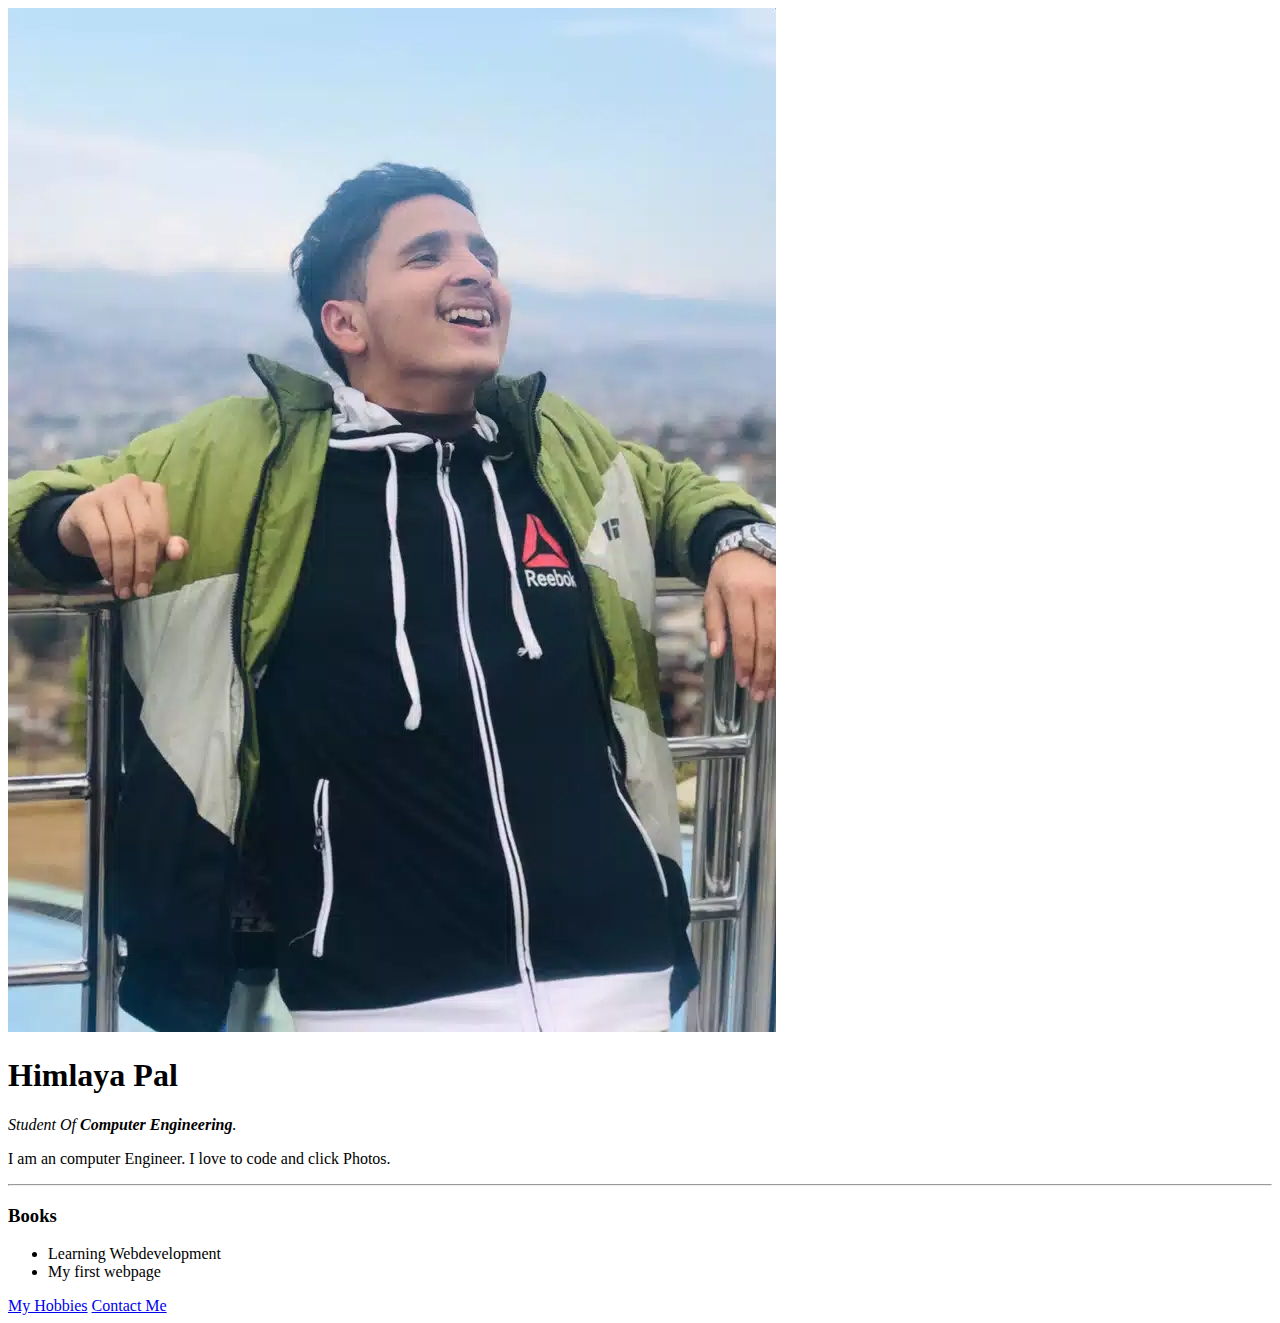
<file: index.html>
<!DOCTYPE html>
<html>

<head>
  <meta charset="utf-8">
  <title>Himalaya's Personal Site</title>
</head>

<body>
  <img src="author.jpg" alt="himalaya profile picture">
  <h1>Himlaya Pal</h1>
  <p><em>Student Of <strong>Computer Engineering</strong>.</em></p>
  <p>I am an computer Engineer. I love to code and click Photos.</p>
  <hr>
  <h3>Books</h3>
  <ul>
    <li>Learning Webdevelopment</li>
    <li>My first webpage</li>
  </ul>
  <a href="hobbies.html">My Hobbies</a>
  <a href="contactme.html">Contact Me</a>


</body>

</html>
</file>
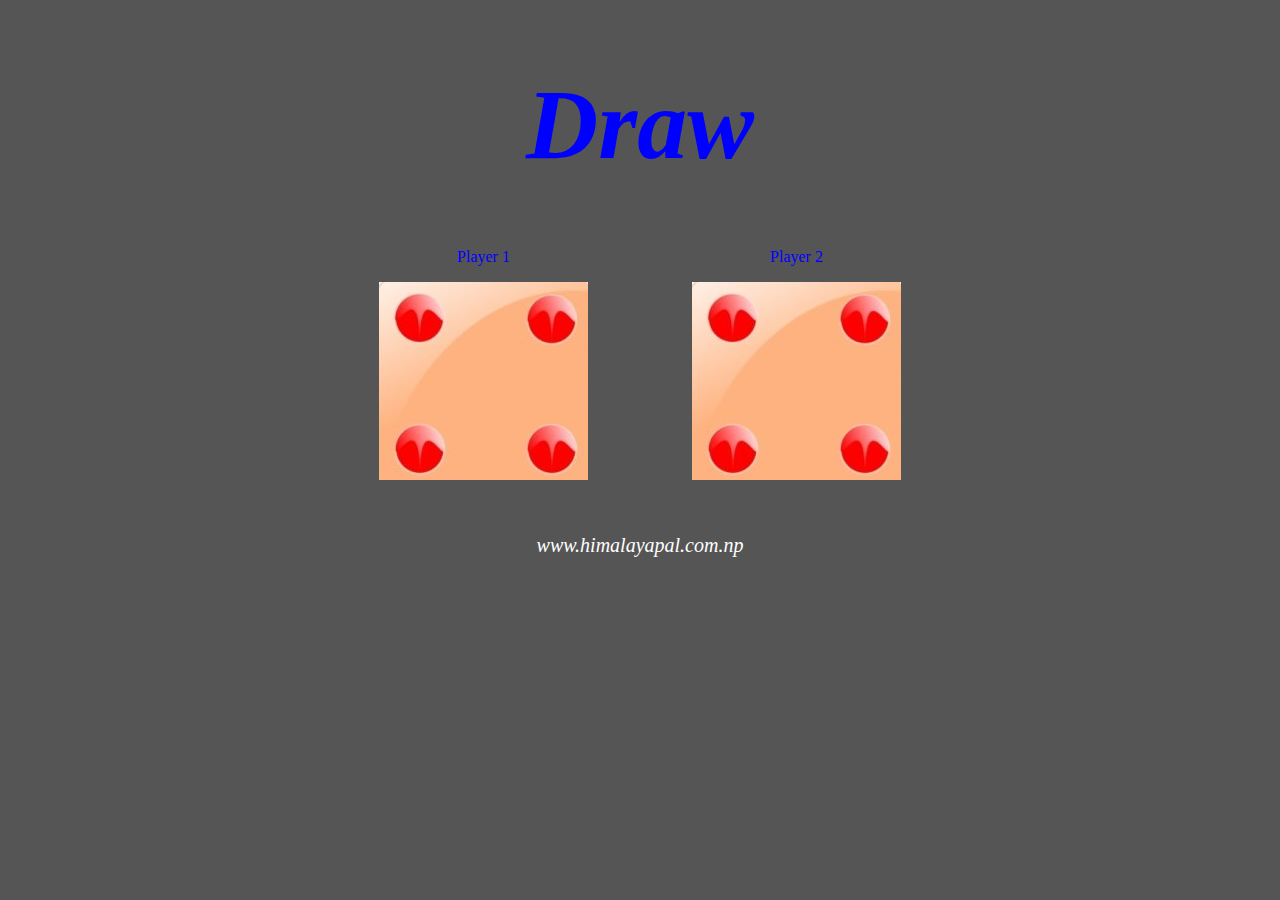
<file: Dice Game/index.html>
<!DOCTYPE html>
<html lang="en" dir="ltr">
  <head>
    <meta charset="utf-8">
    <title>Dicee</title>
    <link rel="stylesheet" href="styles.css">
  </head>
  <body>
    <div class="container">
      <h1>Refresh Me</h1>
      <div class="dice">
        <p>Player 1</p>
        <img class="img1" src="image/dice6.png" >

      </div>
      <div class="dice">
        <p>Player 2</p>
<img class="img2" src="image/dice6.png">
      </div>

    </div>
<script src="index.js" charset="utf-8"></script>
  </body>
  <footer>www.himalayapal.com.np</footer>
</html>
</file>
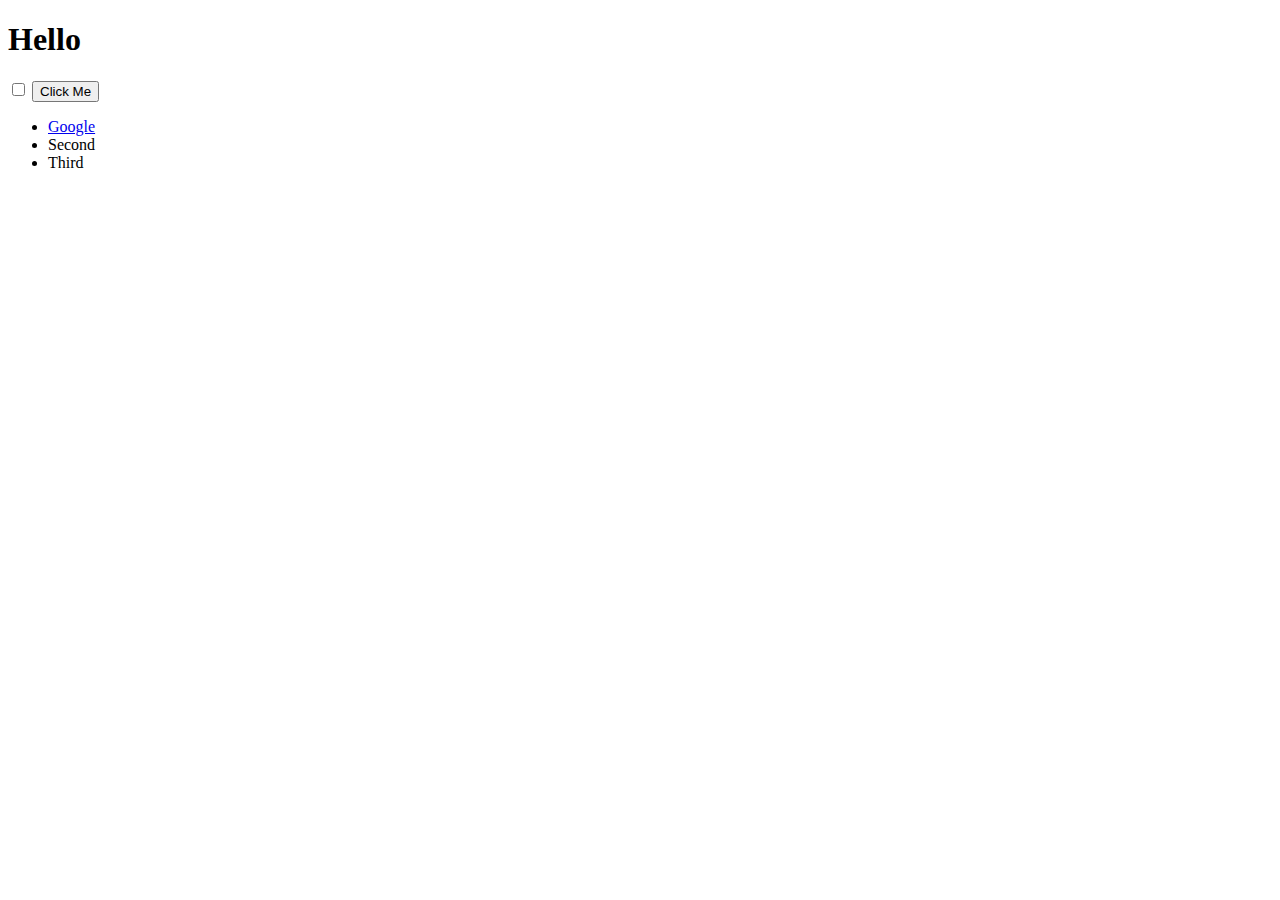
<file: DOB/index.html>
<!DOCTYPE html>
<html lang="en" dir="ltr">
  <head>
    <meta charset="utf-8">
    <title>My Website</title>
    <link rel="stylesheet" href="style.css">
  </head>
  <body>
    <h1 id="title"><strong>Hello</strong></h1>
    <input type="checkbox">
    <button class="btn">Click Me</button>
    <ul id="list">
      <li class="item">
        <a href="www.google.com">Google</a>
      </li>
      <li class="item">Second</li>
      <li class="item">Third</li>
    </ul>
  <script src="index.js" charset="utf-8"></script>
  </body>
</html>
</file>
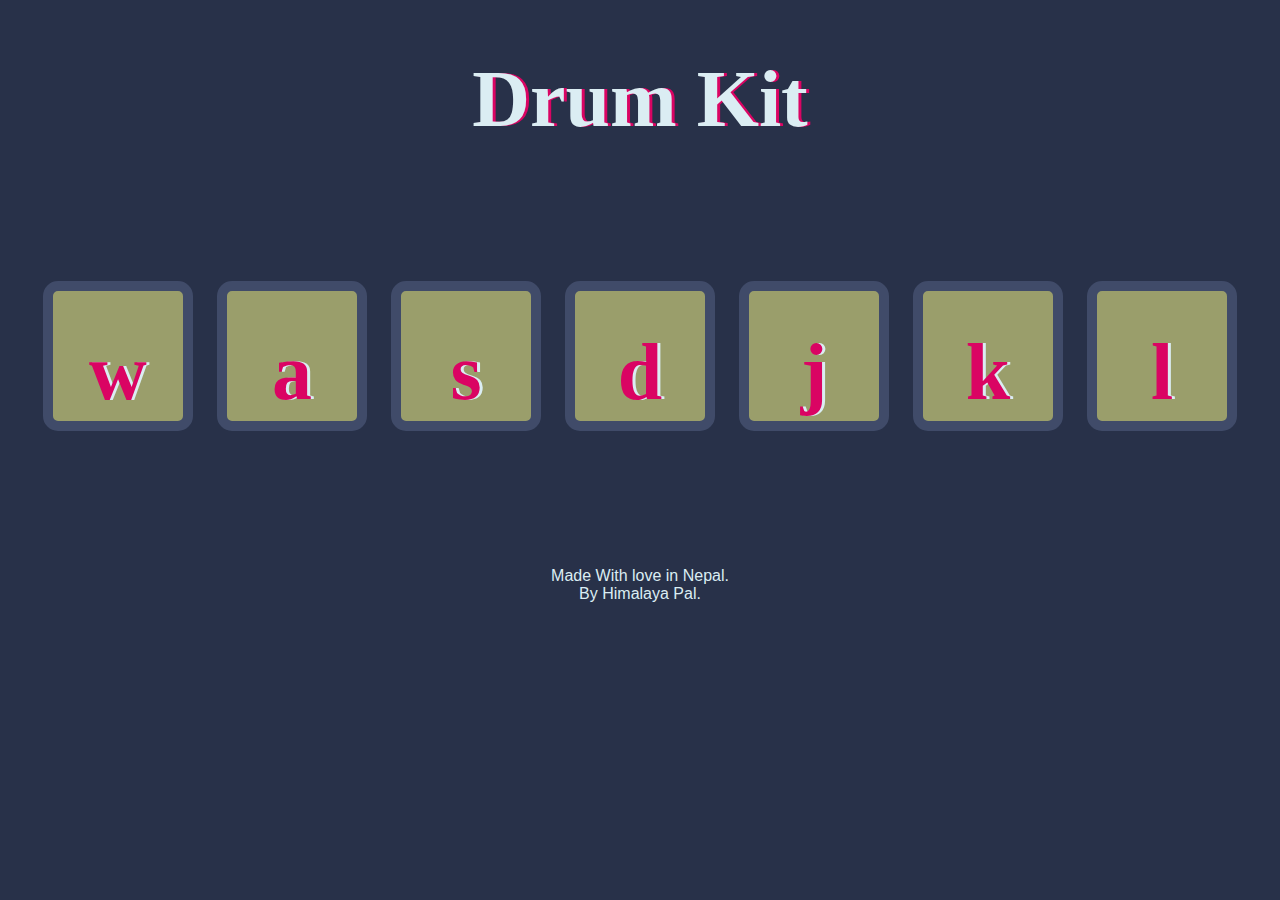
<file: Drum Project/index.html>
<!DOCTYPE html>
<html lang="en" dir="ltr">
  <head>
    <meta charset="utf-8">
    <title class="a">Drum Kit</title>
    <link rel="stylesheet" href="style.css">
  </head>
  <body>
    <h1 id="title">Drum Kit</h1>
    <div class="set">
      <button class="w drum">w</button>
      <button class="a drum">a</button>
      <button class="s drum">s</button>
      <button class="d drum">d</button>
      <button class="j drum">j</button>
      <button class="k drum">k</button>
      <button class="l drum">l</button>
    </div>

  <script src="index.js" charset="utf-8"></script>
  </body>
  <footer>
    Made With love  in Nepal.
    <br />By Himalaya Pal.
  </footer>
</html>
</file>
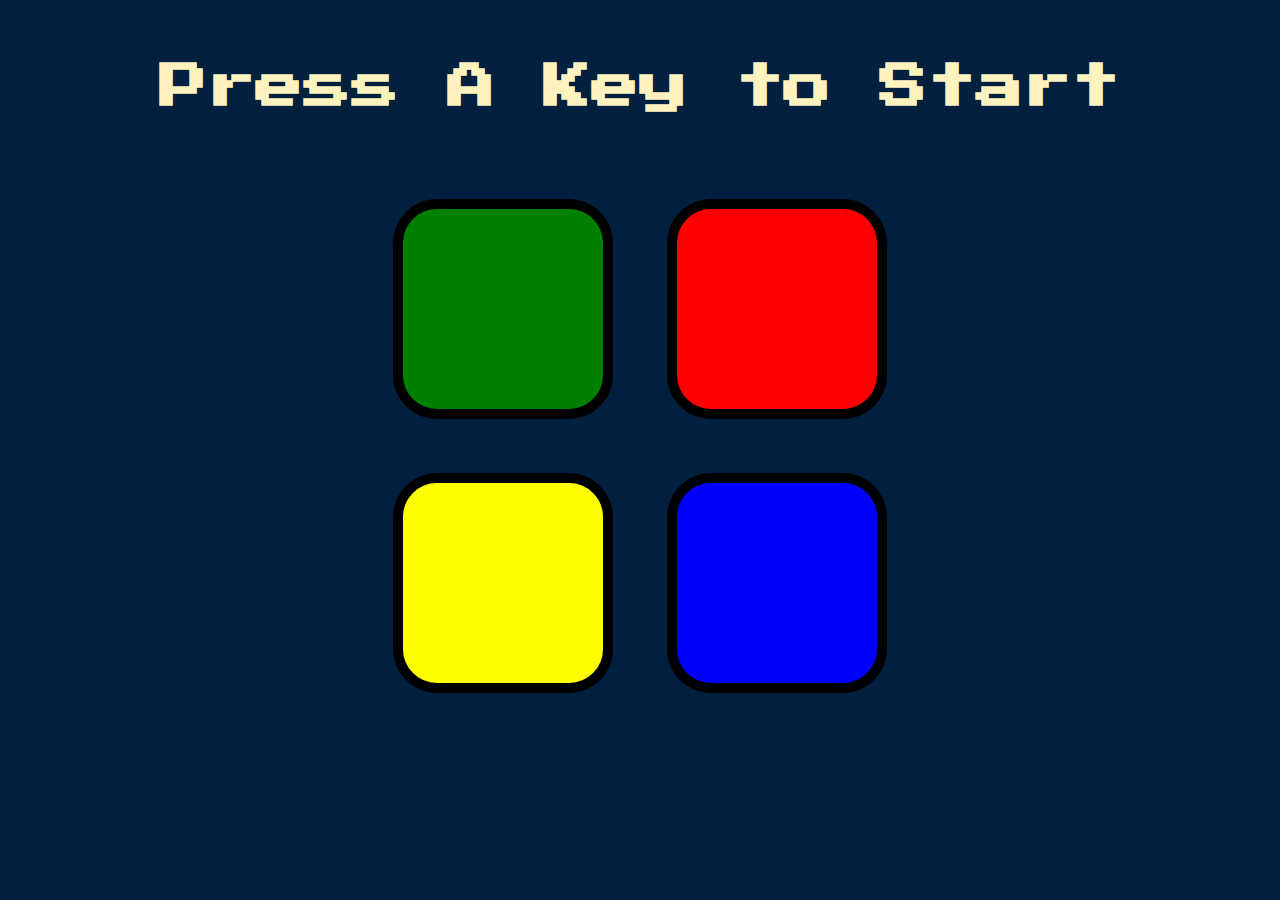
<file: simon game/index.html>
<!DOCTYPE html>
<html lang="en" dir="ltr">

<head>
  <meta charset="utf-8">
  <title>Simon</title>
  <link rel="stylesheet" href="styles.css">
  <link href="https://fonts.googleapis.com/css?family=Press+Start+2P" rel="stylesheet">
</head>

<body>
  <h1 id="level-title">Press A Key to Start</h1>
  <div class="container">
    <div lass="row">

      <div type="button" id="green" class="btn green">

      </div>

      <div type="button" id="red" class="btn red">

      </div>
    </div>

    <div class="row">

      <div type="button" id="yellow" class="btn yellow">

      </div>
      <div type="button" id="blue" class="btn blue">

      </div>

    </div>

  </div>

  <script src="jquery-3.5.0.js"></script>
  <script src="game.js" charset="utf-8"></script>

</body>

</html>
</file>
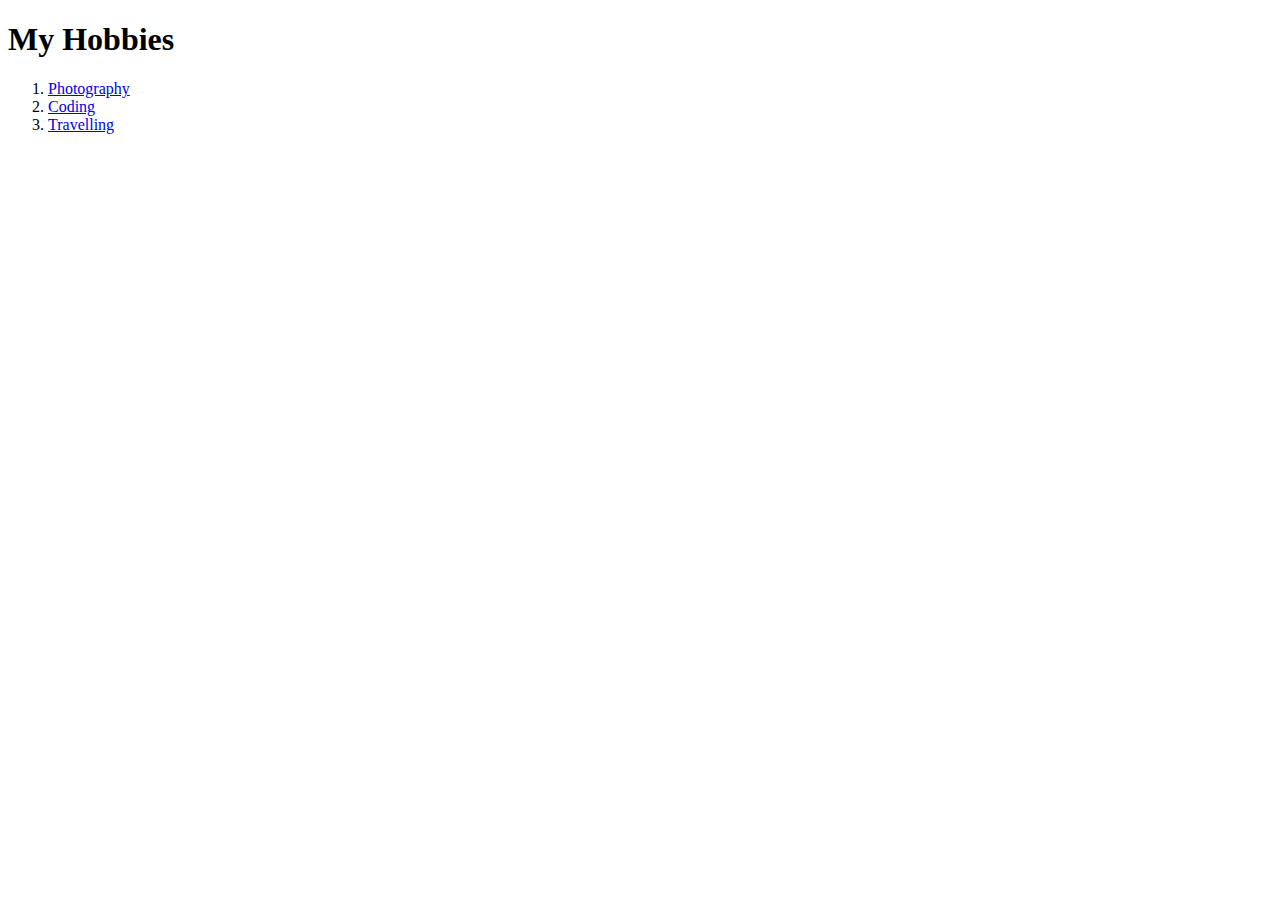
<file: hobbies.html>
<!DOCTYPE html>
<html>
<head>
	<title>My Hobbies</title>
</head>
<body>
 <h1>My Hobbies</h1>
    <ol>
    	<li><a href="himalayapal.com.np"> Photography</a></li>
    	<li><a href="himalayapal.com.np">Coding</a> </li>
    	<li><a href="himalayapal.com.np">Travelling</a></li>
    </ol>
</body>
</html>
</file>
<file: Dice Game/styles.css>
body{
  margin: 0;
  text-align: center;
  background-color:#555;
}
.container h1{
width: 100%;
text-decoration-style: wavy;
font-style: italic;
font-family:cursive;
font-size: 100px;
margin-bottom: 0px;
color: blue;
}
.container p{
  color: blue;
}
.dice{
  display: inline-block;
  padding: 50px;
  margin-top: 0px;
}
footer{
  font-size: 20px;
  font-style: italic;
  color: white;
}
img{
  background-color: #555;
}
</file>
<file: DOB/style.css>
.huge{
  font-size: 10rem;
  color:  red;
  font-weight: bold;
}
</file>
<file: Drum Project/style.css>
body{
  text-align: center;
  background-color: #283149;

}
h1{
  font-size: 5rem;
  color: #DBEDF3;
  font-family: "Arvo", cursive;
  text-shadow: 3px 0 #DA0463;
}

.set{
  margin: 10% auto;
}
.red{
  color: red;
}
.pressed{
  box-shadow: 0 3px 4px 0 #DBEDF3;
  opacity: 0.5;
}
.drum{
  outline: none;
  border:10px solid #404B69;
  font-size: 5rem;
  font-family: "Arvo" ,cursive;
  line-height: 2;
  font-weight: 900;
  color: #DA0463;
  text-shadow: 3px 0 #DBEDF3;
  border-radius:15PX;
  display: inline-block;
  width: 150PX;
  height: 150px;
  text-align: center;
  margin: 10px;
}
footer{
  color: #DBEDF3;
  font-family: sans-serif;
}
.w , .a , .s , .d , .j , .k , .l{
  background-color: #ff88;
}
</file>
<file: simon game/styles.css>
body {
  text-align: center;
  background-color: #011F3F;
}

#level-title {
  font-family: 'Press Start 2P', cursive;
  font-size: 3rem;
  margin:  5%;
  color: #FEF2BF;
}

.container {
  display: block;
  width: 50%;
  margin: auto;

}

.btn {
  margin: 25px;
  display: inline-block;
  height: 200px;
  width: 200px;
  border: 10px solid black;
  border-radius: 20%;
}

.game-over {
  background-color: red;
  opacity: 0.8;
}

.red {
  background-color: red;
}

.green {
  background-color: green;
}

.blue {
  background-color: blue;
}

.yellow {
  background-color: yellow;
}

.pressed {
  box-shadow: 0 0 20px white;
  background-color: grey;
}
</file>
